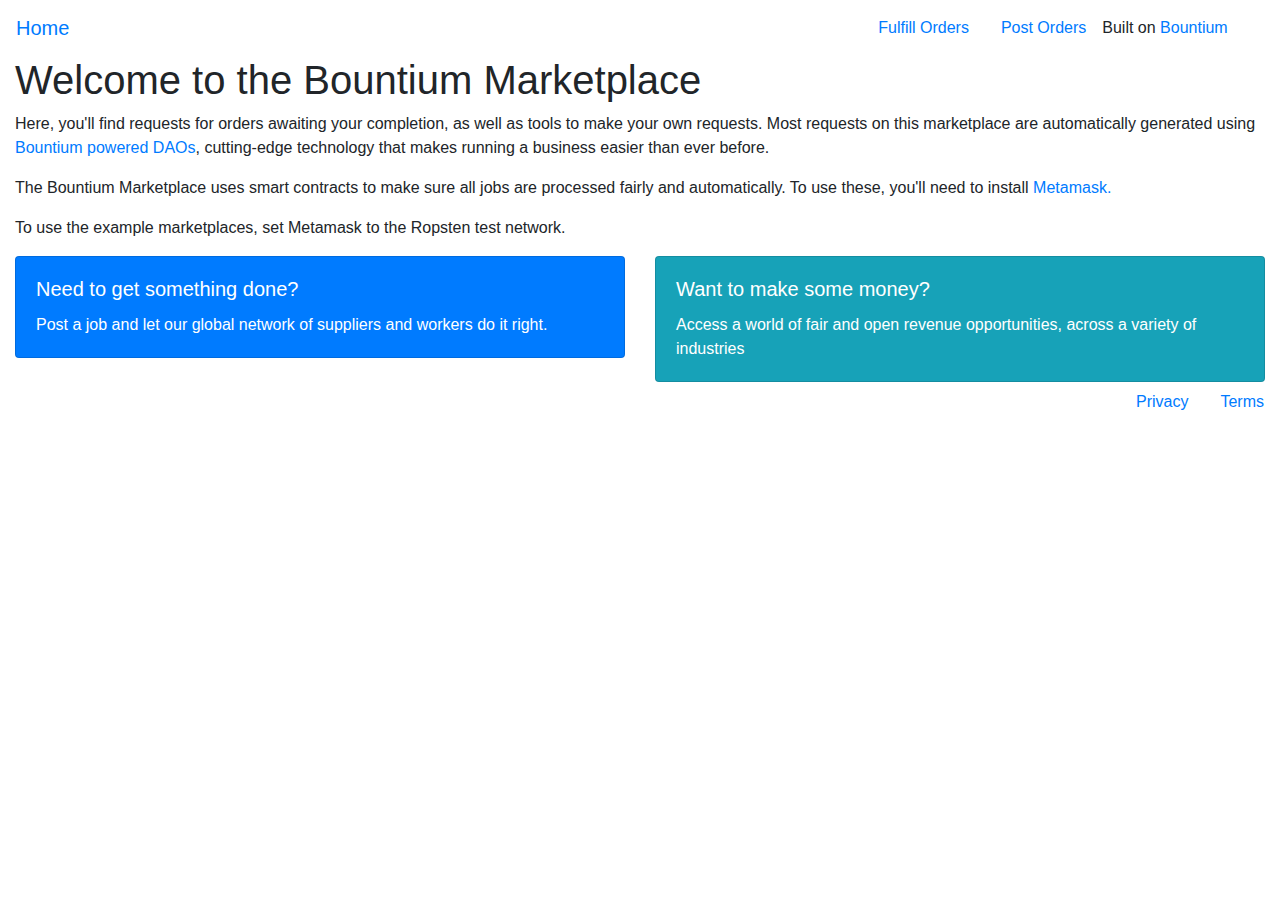
<file: public/index.html>
<!DOCTYPE html>
<html>
  <head>
    <link rel="stylesheet" href="https://stackpath.bootstrapcdn.com/bootstrap/4.3.1/css/bootstrap.min.css" integrity="sha384-ggOyR0iXCbMQv3Xipma34MD+dH/1fQ784/j6cY/iJTQUOhcWr7x9JvoRxT2MZw1T" crossorigin="anonymous">
    <meta charset = "UTF-8">
    <meta http-equiv="X-UA-Compatible" content="IE=edge">
    <meta name="viewport" content="width = device-width, initial-scale = 1">
    <title>Bountium Marketplace</title>
    <!-- for the stuff bootstrap doesnt take care of, like image rendering-->
    <link rel="stylesheet" href="./css/custom.css">
    <script src = "js/lib/web3.js"></script>
    <script src = "js/lib/react.js"></script>
    <script src = "js/lib/react-dom.min.js"></script>
    <script src = "js/components/Header.js"></script>
    <script src = "js/welcome.js"></script>
  </head>
  <body>
    <div id = "header"></div>
    <div id = "dashboard" class="container-fluid"></div>
    <footer class="text-muted">
      <ul class="nav navbar-collapse">
        <li class="nav-item ml-auto">
          <a class="nav-link" href="http://bountium.org/privacy.pdf">Privacy</a>
        </li>
        <li class="nav-item">
          <a class="nav-link" href="http://bountium.org/terms.pdf">Terms</a>
        </li>
      </ul>
    </footer>
  </body>
</html>
</file>
<file: public/css/custom.css>
img {
  max-width: 200px;
  max-height: 200px;
}

#key-val-input {
  padding: 0px /*!important*/
}

input[disabled] {
  color: #000;
}

.job-feed-tbl td {
  max-width: 40px;
  overflow-x: scroll;
}

.link-unstyled, .link-unstyled:link, .link-unstyled:hover {
  color: inherit;
  text-decoration: inherit;
}
</file>
